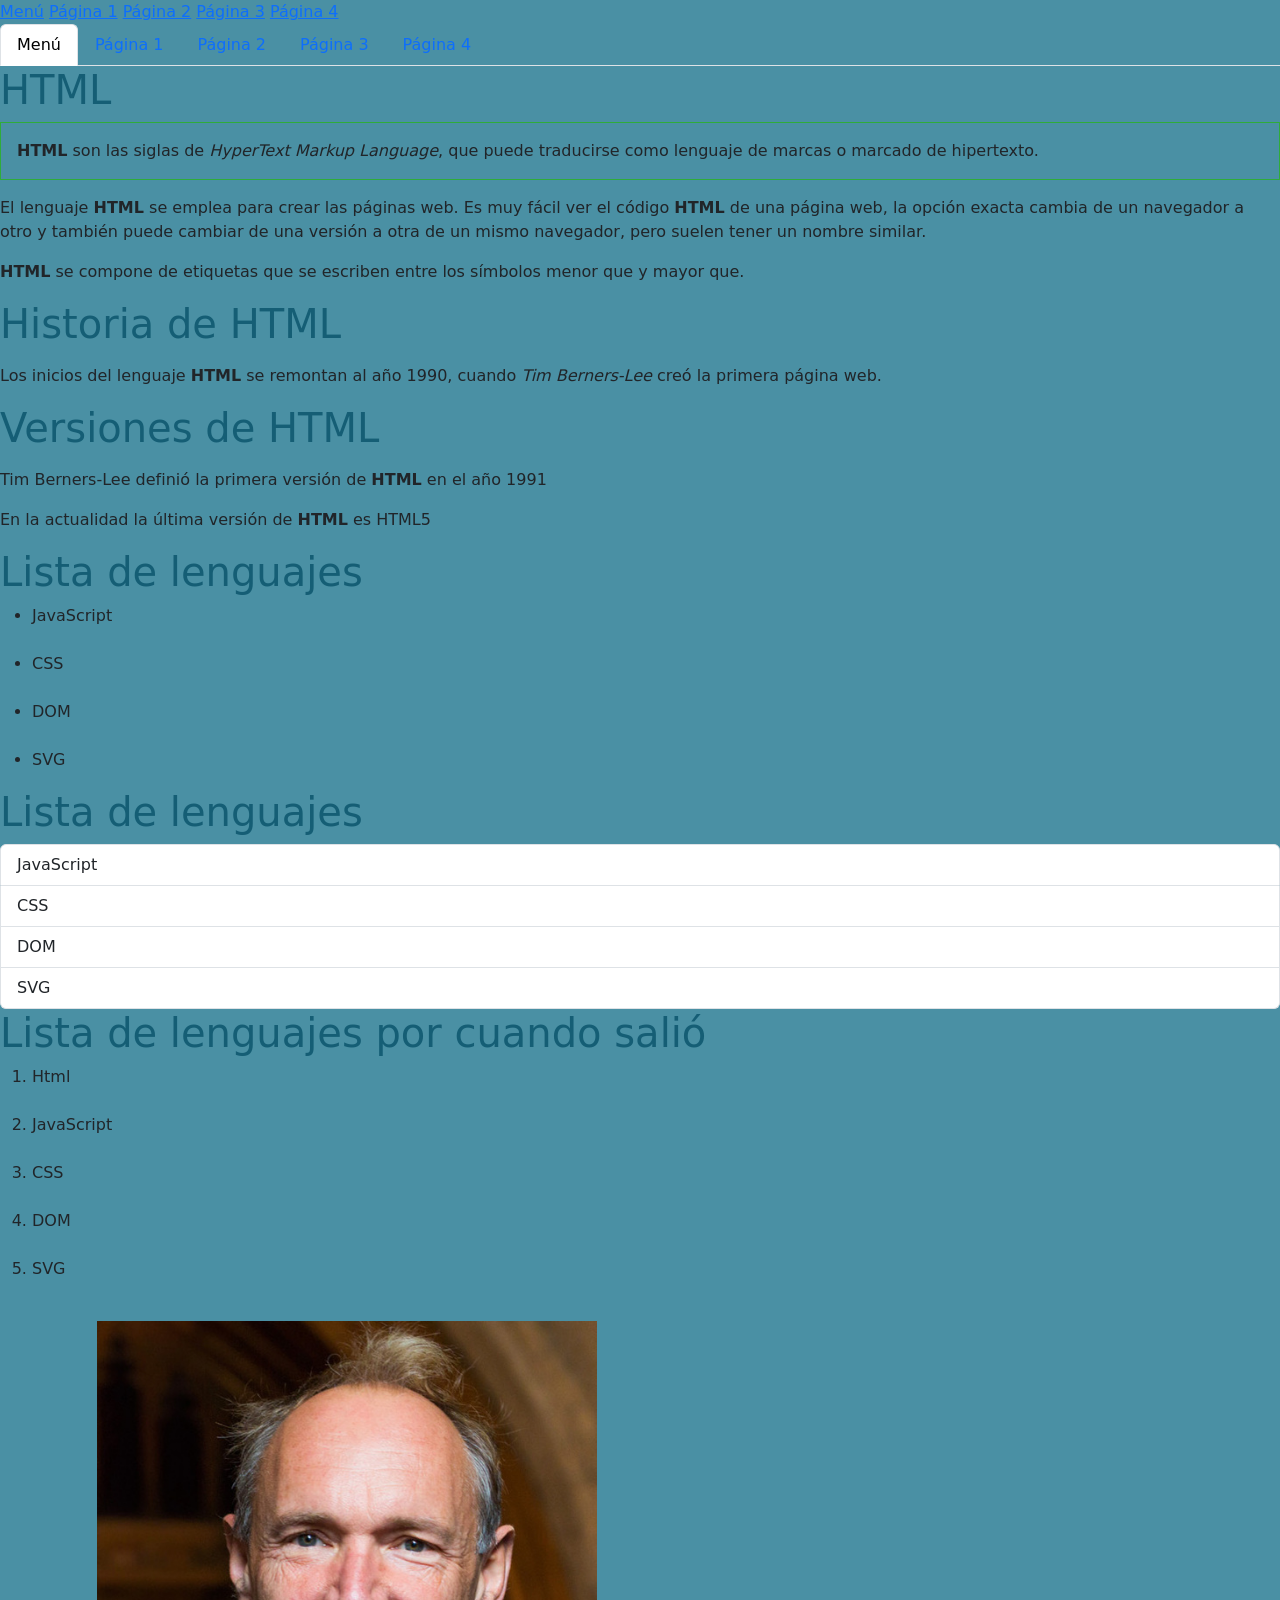
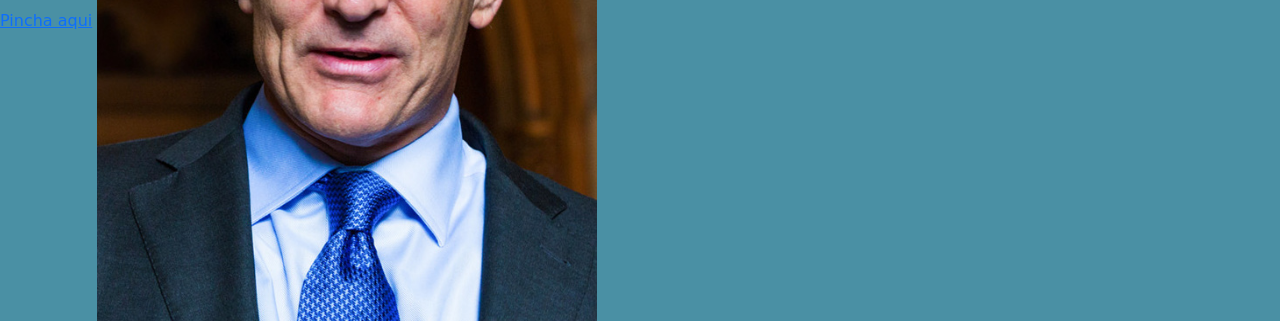
<file: index.html>
<!doctype html>
<html lang="es">
    <head>

        <meta charset="utf-8">
        <meta name="viewport" content="width=device-width, initial-scale=1">
        <title>Menú</title>

        <link rel="stylesheet" href="./CSS/estilos.css">
        
        <link href="https://cdn.jsdelivr.net/npm/bootstrap@5.3.8/dist/css/bootstrap.min.css" rel="stylesheet" integrity="sha384-sRIl4kxILFvY47J16cr9ZwB07vP4J8+LH7qKQnuqkuIAvNWLzeN8tE5YBujZqJLB" crossorigin="anonymous">


    </head>
    <body>

        <a href="./index.html">Menú</a>
        <a href="./Pag1.html">Página 1</a>
        <a href="./Pag2.html">Página 2</a>
        <a href="./Pag3.html">Página 3</a>
        <a href="./Pag4.html">Página 4</a>

        <ul class="nav nav-tabs">
            <li class="nav-item">
                <a class="nav-link active" aria-current="page" href="./index.html">Menú</a>
            </li>
            <li class="nav-item">
                <a class="nav-link" href="./Pag1.html">Página 1</a>
            </li>
            <li class="nav-item">
                <a class="nav-link" href="./Pag2.html">Página 2</a>
            </li>
            <li class="nav-item">
                <a class="nav-link" href="./Pag3.html">Página 3</a>
            </li>
            <li class="nav-item">
                <a class="nav-link" href="./Pag4.html">Página 4</a>
            </li>
        </ul>

        <h1>
            HTML
        </h1>
        <div class="tarjeta">
              <strong>HTML</strong> son las siglas de <em>HyperText Markup Language</em>, que puede traducirse como lenguaje de marcas o marcado de hipertexto.
        </div>
        
              <p></p>
            El lenguaje <strong>HTML</strong> se emplea para crear las páginas web. Es muy fácil ver el código <strong>HTML</strong> de una página web, la opción exacta cambia de un navegador a otro y también puede cambiar de una versión a otra de un mismo navegador, pero suelen tener un nombre similar.
            <p></p>
            <strong>HTML</strong> se compone de etiquetas que se escriben entre los símbolos menor que y mayor que.
            <p></p>
            <h1>
           Historia de HTML
            </h1>
            <p></p>
            Los inicios del lenguaje <strong>HTML</strong> se remontan al año 1990, cuando <em>Tim Berners-Lee</em> creó la primera página web.    
            <p>
            <h1>
            Versiones de HTML
            </h1>
            </p>
            <p>
            Tim Berners-Lee definió la primera versión de <strong>HTML</strong> en el año 1991
            </p>
            <p>
            En la actualidad la última versión de <strong>HTML</strong> es HTML5
            </p>
            <h1>
                Lista de lenguajes
            </h1>
            <ul>
                <li>JavaScript</li>
                <br>
                <li>CSS</li>
                <br>
                <li>DOM</li>
                <br>
                <li>SVG</ili>
                <br>
            </ul>


            <h1>
                Lista de lenguajes
            </h1>
            
            <ul class="list-group">
                <li class="list-group-item">JavaScript</li>
                <li class="list-group-item">CSS</li>
                <li class="list-group-item">DOM</li>
                <li class="list-group-item">SVG</li>
            </ul>            

            
            <h1>
                Lista de lenguajes por cuando salió
            </h1>
            <ol>
                <li>Html</li>
                <br>
                <li>JavaScript</li>
                <br>
                <li>CSS</li>
                <br>
                <li>DOM</li>
                <br>
                <li>SVG</li>
                <br>
            </ol>
        </p>

        <a href="https://es.wikipedia.org/wiki/Tim_Berners-Lee">Pincha aqui</a>

        <img src="./img/Sir_Tim_Berners-Lee_(cropped).jpg" alt="Tim Berners-Lee" width="500" height="600">

        <script src="https://cdn.jsdelivr.net/npm/bootstrap@5.3.8/dist/js/bootstrap.bundle.min.js" integrity="sha384-FKyoEForCGlyvwx9Hj09JcYn3nv7wiPVlz7YYwJrWVcXK/BmnVDxM+D2scQbITxI" crossorigin="anonymous"></script>
        
    </body>
</html>
</file>
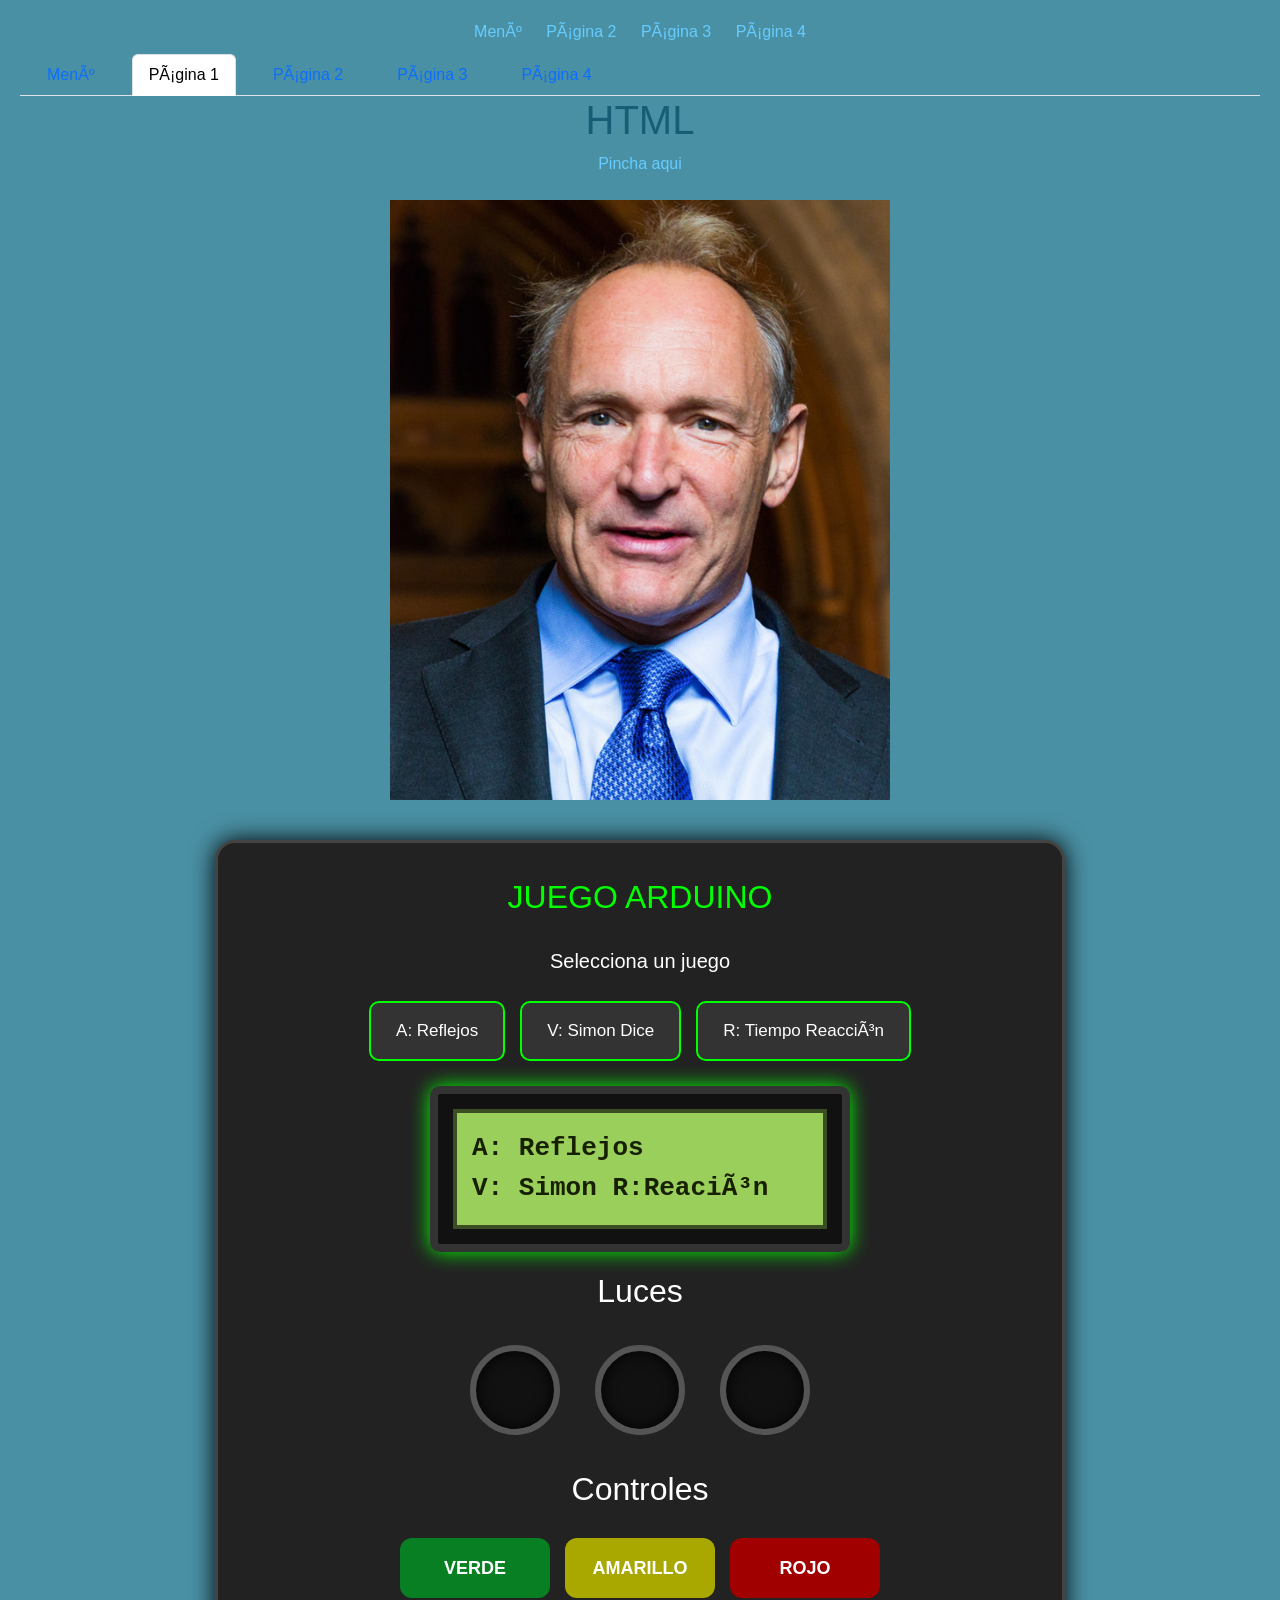
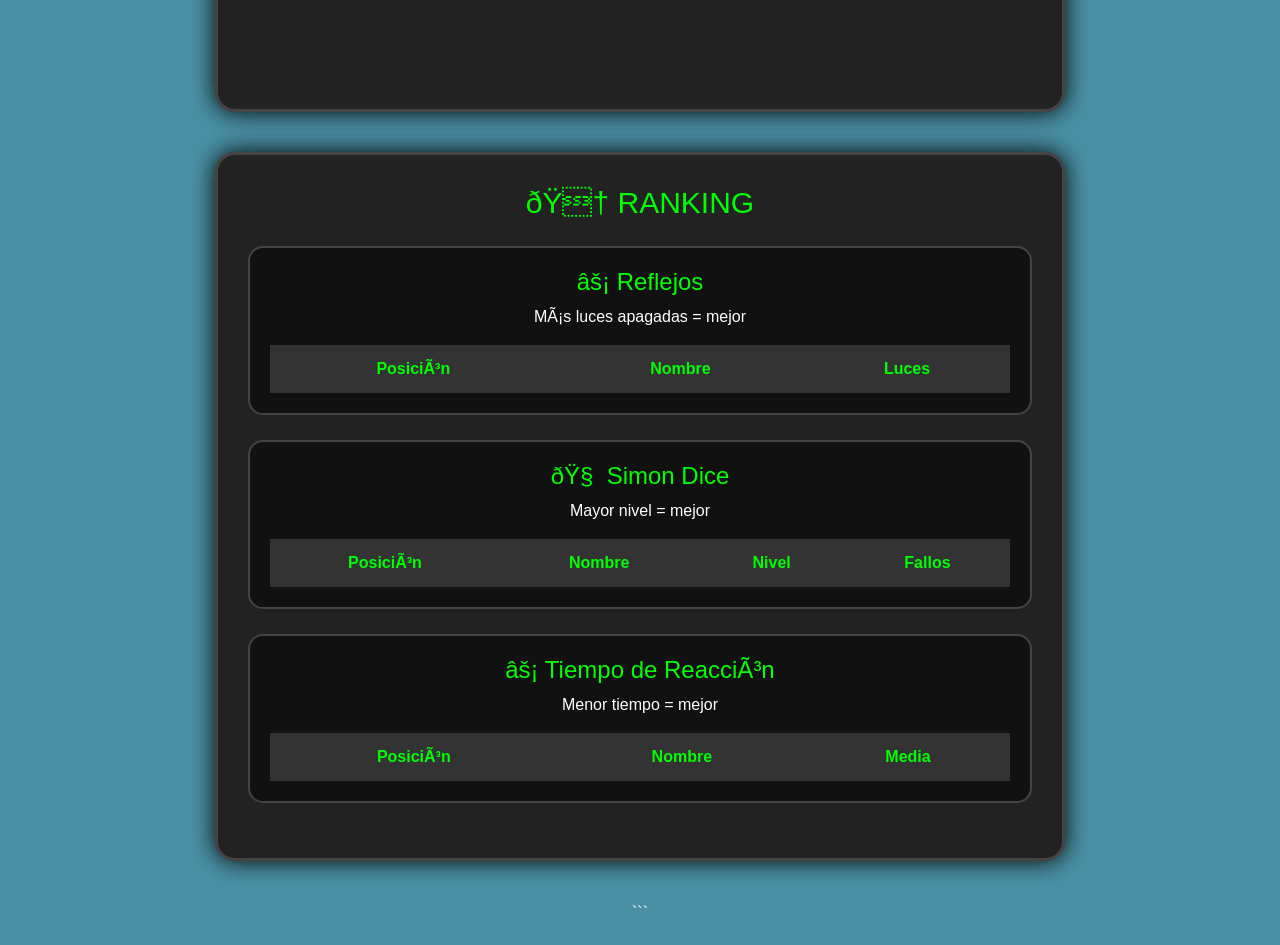
<file: Pag1.html>
<!doctype html>
<html lang="es">
    <head>
        
        <title>Juego Arduino</title>
        <link rel="stylesheet" href="./CSS/estilos.css">
        <link href="https://cdn.jsdelivr.net/npm/bootstrap@5.3.8/dist/css/bootstrap.min.css" rel="stylesheet" integrity="sha384-sRIl4kxILFvY47J16cr9ZwB07vP4J8+LH7qKQnuqkuIAvNWLzeN8tE5YBujZqJLB" crossorigin="anonymous">

        <style>

            body {
                background-color: #1a1a1a;
                color: white;
                font-family: Arial, sans-serif;
                text-align: center;
                margin: 0;
                padding: 20px;
            }

            a {
                color: #66ccff;
                margin: 10px;
                text-decoration: none;
            }

            a:hover {
                text-decoration: underline;
            }

            h1 {
                color: #0f0;
            }


            /* =========================
               ZONA DEL JUEGO
            ========================= */

            #juego {
                width: 90%;
                max-width: 850px;
                margin: 40px auto;
                padding: 30px;
                background-color: #222;
                border: 3px solid #444;
                border-radius: 20px;
                box-shadow: 0 0 25px #000;
            }

            #tituloJuego {
                color: #0f0;
                font-size: 32px;
                margin-bottom: 25px;
            }

            #juegoActual {
                color: white;
                font-size: 20px;
                margin-bottom: 20px;
            }


            /* =========================
               LCD
            ========================= */

            #lcd-frame {
                width: 420px;
                max-width: 90%;
                margin: 20px auto;
                padding: 15px;
                background-color: #111;
                border: 8px solid #333;
                border-radius: 10px;
                box-shadow: 0 0 20px #0f0;
            }

            #lcd {
                width: 100%;
                height: 120px;
                box-sizing: border-box;
                background-color: #9bcf5b;
                color: #172000;
                border: 4px solid #3a4d23;
                font-family: monospace;
                font-size: 26px;
                font-weight: bold;
                display: flex;
                flex-direction: column;
                justify-content: center;
                text-align: left;
                padding-left: 15px;
                overflow: hidden;
            }

            #linea1,
            #linea2 {
                height: 40px;
                white-space: nowrap;
            }


            /* =========================
               LUCES
            ========================= */

            #luces {
                display: flex;
                justify-content: center;
                gap: 35px;
                margin: 35px auto;
            }

            .luz {
                width: 90px;
                height: 90px;
                border-radius: 50%;
                background-color: #111;
                border: 6px solid #555;
                box-shadow: inset 0 0 15px #000;
                transition: 0.15s;
            }

            #verde.encendida {
                background-color: #00ff00;
                box-shadow: 0 0 35px #00ff00;
            }

            #amarillo.encendida {
                background-color: #ffff00;
                box-shadow: 0 0 35px #ffff00;
            }

            #rojo.encendida {
                background-color: #ff0000;
                box-shadow: 0 0 35px #ff0000;
            }


            /* =========================
               BOTONES
            ========================= */

            #botones {
                display: flex;
                justify-content: center;
                flex-wrap: wrap;
                gap: 15px;
                margin-top: 30px;
            }

            .boton {
                width: 150px;
                height: 60px;
                border: none;
                border-radius: 12px;
                color: white;
                font-size: 18px;
                font-weight: bold;
                cursor: pointer;
                transition: 0.15s;
            }

            .boton:hover {
                transform: scale(1.05);
            }

            .boton:active {
                transform: scale(0.95);
            }

            #botonVerde {
                background-color: #087f23;
            }

            #botonAmarillo {
                background-color: #a8a800;
            }

            #botonRojo {
                background-color: #a00000;
            }


            /* =========================
               MENU
            ========================= */

            #menuJuegos {
                margin: 25px auto;
                display: flex;
                justify-content: center;
                flex-wrap: wrap;
                gap: 15px;
            }

            .menuBoton {
                background-color: #333;
                color: white;
                border: 2px solid #0f0;
                padding: 15px 25px;
                border-radius: 10px;
                font-size: 17px;
                cursor: pointer;
            }

            .menuBoton:hover {
                background-color: #0f0;
                color: #111;
            }


            /* =========================
               RESULTADO
            ========================= */

            #informacion {
                margin-top: 30px;
                color: #aaa;
                font-size: 18px;
            }

            #resultado {
                color: #0f0;
                font-size: 24px;
                font-weight: bold;
                min-height: 35px;
            }


            /* =========================
               RANKING
            ========================= */

            #rankings {
                width: 90%;
                max-width: 850px;
                margin: 40px auto;
                padding: 30px;
                background-color: #222;
                border: 3px solid #444;
                border-radius: 20px;
                box-shadow: 0 0 25px #000;
            }

            #rankings h2 {
                color: #0f0;
                font-size: 30px;
            }

            .rankingJuego {
                background-color: #111;
                border: 2px solid #444;
                border-radius: 15px;
                margin: 25px 0;
                padding: 20px;
            }

            .rankingJuego h3 {
                color: #0f0;
                font-size: 24px;
            }

            table {
                width: 100%;
                border-collapse: collapse;
                margin-top: 15px;
            }

            th {
                background-color: #333;
                color: #0f0;
                padding: 12px;
            }

            td {
                padding: 12px;
                border-bottom: 1px solid #444;
            }

            tr:nth-child(1) td {
                color: gold;
                font-weight: bold;
            }

            tr:nth-child(2) td {
                color: silver;
            }

            tr:nth-child(3) td {
                color: #cd7f32;
            }


            /* =========================
               RESPONSIVE
            ========================= */

            @media (max-width: 600px) {

                #luces {
                    gap: 10px;
                }

                .luz {
                    width: 65px;
                    height: 65px;
                }

                #lcd {
                    font-size: 20px;
                }

                table {
                    font-size: 14px;
                }

            }

        </style>

    </head>


    <body>

        <a href="./index.html">Menú</a>
        <a href="./Pag2.html">Página 2</a>
        <a href="./Pag3.html">Página 3</a>
        <a href="./Pag4.html">Página 4</a>

        <script src="https://cdn.jsdelivr.net/npm/bootstrap@5.3.8/dist/js/bootstrap.bundle.min.js" integrity="sha384-FKyoEForCGlyvwx9Hj09JcYn3nv7wiPVlz7YYwJrWVcXK/BmnVDxM+D2scQbITxI" crossorigin="anonymous"></script>

        <ul class="nav nav-tabs">
            <li class="nav-item">
                <a class="nav-link" href="./index.html">Menú</a>
            </li>
            <li class="nav-item">
                <a class="nav-link active" aria-current="page" href="./Pag1.html">Página 1</a>
            </li>
            <li class="nav-item">
                <a class="nav-link" href="./Pag2.html">Página 2</a>
            </li>
            <li class="nav-item">
                <a class="nav-link" href="./Pag3.html">Página 3</a>
            </li>
            <li class="nav-item">
                <a class="nav-link" href="./Pag4.html">Página 4</a>
            </li>
        </ul>
        
        <h1>
            HTML
        </h1>

        <a href="https://es.wikipedia.org/wiki/Tim_Berners-Lee">
            Pincha aqui
        </a>

        <br><br>

        <img src="./img/Sir_Tim_Berners-Lee_(cropped).jpg"
             alt="Tim Berners-Lee"
             width="500"
             height="600">


        <!-- =====================================
             JUEGO
        ====================================== -->

        <div id="juego">

            <div id="tituloJuego">
                JUEGO ARDUINO
            </div>


            <div id="juegoActual">
                Selecciona un juego
            </div>


            <!-- MENU -->

            <div id="menuJuegos">

                <button class="menuBoton"
                        onclick="iniciarReflejos()">
                    A: Reflejos
                </button>

                <button class="menuBoton"
                        onclick="iniciarSimon()">
                    V: Simon Dice
                </button>

                <button class="menuBoton"
                        onclick="iniciarReaccion()">
                    R: Tiempo Reacción
                </button>

            </div>


            <!-- LCD -->

            <div id="lcd-frame">

                <div id="lcd">

                    <div id="linea1">
                        A: Reflejos
                    </div>

                    <div id="linea2">
                        V: Simon R:Reación
                    </div>

                </div>

            </div>


            <!-- LUCES -->

            <h2>Luces</h2>

            <div id="luces">

                <div id="verde" class="luz"></div>

                <div id="amarillo" class="luz"></div>

                <div id="rojo" class="luz"></div>

            </div>


            <!-- BOTONES -->

            <h2>Controles</h2>

            <div id="botones">

                <button id="botonVerde"
                        class="boton"
                        onclick="pulsar(1)">
                    VERDE
                </button>

                <button id="botonAmarillo"
                        class="boton"
                        onclick="pulsar(2)">
                    AMARILLO
                </button>

                <button id="botonRojo"
                        class="boton"
                        onclick="pulsar(3)">
                    ROJO
                </button>

            </div>


            <!-- RESULTADO -->

            <div id="informacion">

                <p id="resultado"></p>

            </div>

        </div>


        <!-- =====================================
             RANKING
        ====================================== -->

        <div id="rankings">

            <h2>🏆 RANKING</h2>


            <!-- REFLEJOS -->

            <div class="rankingJuego">

                <h3>⚡ Reflejos</h3>

                <p>
                    Más luces apagadas = mejor
                </p>

                <table>

                    <thead>

                        <tr>
                            <th>Posición</th>
                            <th>Nombre</th>
                            <th>Luces</th>
                        </tr>

                    </thead>

                    <tbody id="rankingReflejos">

                    </tbody>

                </table>

            </div>


            <!-- SIMON -->

            <div class="rankingJuego">

                <h3>🧠 Simon Dice</h3>

                <p>
                    Mayor nivel = mejor
                </p>

                <table>

                    <thead>

                        <tr>
                            <th>Posición</th>
                            <th>Nombre</th>
                            <th>Nivel</th>
                            <th>Fallos</th>
                        </tr>

                    </thead>

                    <tbody id="rankingSimon">

                    </tbody>

                </table>

            </div>


            <!-- REACCION -->

            <div class="rankingJuego">

                <h3>⚡ Tiempo de Reacción</h3>

                <p>
                    Menor tiempo = mejor
                </p>

                <table>

                    <thead>

                        <tr>
                            <th>Posición</th>
                            <th>Nombre</th>
                            <th>Media</th>
                        </tr>

                    </thead>

                    <tbody id="rankingReaccion">

                    </tbody>

                </table>

            </div>

        </div>



        <!-- =====================================
             JAVASCRIPT
        ====================================== -->

        <script>


            /* =========================
               VARIABLES GENERALES
            ========================= */

            let juego = "";

            let contadorApagadas = 0;

            let luzActual = 0;


            /* =========================
               VARIABLES REFLEJOS
            ========================= */

            let tiempoReflejos = 60;

            let intervaloReflejos = null;

            let inicioReflejos = null;


            /* =========================
               VARIABLES SIMON
            ========================= */

            let secuencia = [];

            let nivelSimon = 1;

            let posicionSimon = 0;

            let fallosSimon = 0;

            let mostrandoSecuencia = false;


            /* =========================
               VARIABLES REACCION
            ========================= */

            let inicioReaccion = 0;

            let intentosReaccion = 0;

            let sumaReaccion = 0;

            let temporizadorReaccion = null;


            /* =========================
               RANKINGS
            ========================= */

            let rankingReflejos = [];

            let rankingSimon = [];

            let rankingReaccion = [];


            /* ==================================================
               LCD
            ================================================== */

            function lcd(linea1, linea2) {

                document.getElementById("linea1").innerText =
                    linea1;

                document.getElementById("linea2").innerText =
                    linea2;

            }


            /* ==================================================
               CAMBIAR JUEGO
            ================================================== */

            function cambiarJuego(nombre) {

                document.getElementById("juegoActual").innerText =
                    "Juego actual: " + nombre;

                document.getElementById("resultado").innerText = "";

            }


            /* ==================================================
               APAGAR LUCES
            ================================================== */

            function apagarLuces() {

                document.getElementById("verde")
                    .classList.remove("encendida");

                document.getElementById("amarillo")
                    .classList.remove("encendida");

                document.getElementById("rojo")
                    .classList.remove("encendida");

                luzActual = 0;

            }


            /* ==================================================
               ENCENDER LUZ
            ================================================== */

            function prenderLuz(n) {

                apagarLuces();


                if (n == 1) {

                    document.getElementById("verde")
                        .classList.add("encendida");

                }


                if (n == 2) {

                    document.getElementById("amarillo")
                        .classList.add("encendida");

                }


                if (n == 3) {

                    document.getElementById("rojo")
                        .classList.add("encendida");

                }


                luzActual = n;

            }


            /* ==================================================
               PULSAR
            ================================================== */

            function pulsar(n) {

                if (juego == "reflejos") {

                    jugarReflejos(n);

                }


                if (juego == "simon") {

                    jugarSimon(n);

                }


                if (juego == "reaccion") {

                    jugarReaccion(n);

                }

            }


            /* ==================================================
               PARAR JUEGO ANTERIOR
            ================================================== */

            function pararJuegoAnterior() {

                if (intervaloReflejos !== null) {

                    clearInterval(intervaloReflejos);

                    intervaloReflejos = null;

                }


                if (temporizadorReaccion !== null) {

                    clearTimeout(temporizadorReaccion);

                    temporizadorReaccion = null;

                }


                juego = "";

                mostrandoSecuencia = false;

                apagarLuces();

            }


            /* ==================================================
               JUEGO 1
               REFLEJOS
            ================================================== */

            function iniciarReflejos() {

                pararJuegoAnterior();


                juego = "reflejos";

                contadorApagadas = 0;

                tiempoReflejos = 60;

                cambiarJuego("REFLEJOS");


                lcd(
                    "Reflejos!",
                    "Preparado..."
                );


                setTimeout(function() {

                    if (juego != "reflejos") {
                        return;
                    }


                    lcd(
                        "Tiempo: 60s",
                        "Apagadas: 0"
                    );


                    nuevoReflejo();


                    /* IMPORTANTE:
                       El temporizador se crea UNA SOLA VEZ */

                    inicioReflejos = Date.now();


                    intervaloReflejos =
                        setInterval(function() {

                            if (juego != "reflejos") {

                                clearInterval(
                                    intervaloReflejos
                                );

                                intervaloReflejos = null;

                                return;

                            }


                            let transcurrido =
                                Math.floor(
                                    (Date.now() -
                                    inicioReflejos) /
                                    1000
                                );


                            tiempoReflejos =
                                60 - transcurrido;


                            if (tiempoReflejos < 0) {

                                tiempoReflejos = 0;

                            }


                            lcd(
                                "Tiempo: " +
                                tiempoReflejos +
                                "s",
                                "Apagadas: " +
                                contadorApagadas
                            );


                            if (tiempoReflejos <= 0) {

                                clearInterval(
                                    intervaloReflejos
                                );

                                intervaloReflejos = null;


                                apagarLuces();


                                lcd(
                                    "Tiempo agotado!",
                                    "Apagadas:" +
                                    contadorApagadas
                                );


                                juego = "";


                                terminarReflejos();

                            }

                        }, 100);

                }, 800);

            }


            function nuevoReflejo() {

                if (juego != "reflejos") {
                    return;
                }


                let nuevaLuz =
                    Math.floor(
                        Math.random() * 3
                    ) + 1;


                prenderLuz(nuevaLuz);

            }


            function jugarReflejos(boton) {

                if (juego != "reflejos") {
                    return;
                }


                if (boton == luzActual) {

                    contadorApagadas++;


                    apagarLuces();


                    lcd(
                        "Tiempo: " +
                        tiempoReflejos +
                        "s",
                        "Apagadas: " +
                        contadorApagadas
                    );


                    /* Solo cambiamos de luz.
                       NO reiniciamos el temporizador. */

                    setTimeout(function() {

                        if (juego == "reflejos") {

                            nuevoReflejo();

                        }

                    }, 200);

                }

            }


            function terminarReflejos() {

                document.getElementById(
                    "resultado"
                ).innerText =
                    "Has conseguido " +
                    contadorApagadas +
                    " luces apagadas.";


                guardarReflejos(
                    contadorApagadas
                );

            }


            /* ==================================================
               JUEGO 2
               SIMON DICE
            ================================================== */

            function iniciarSimon() {

                pararJuegoAnterior();


                juego = "simon";

                cambiarJuego("SIMON DICE");


                secuencia = [];

                nivelSimon = 1;

                posicionSimon = 0;

                fallosSimon = 0;

                mostrandoSecuencia = false;


                /* Creamos TODA la secuencia al principio */

                for (let i = 0; i < 10; i++) {

                    secuencia.push(
                        Math.floor(
                            Math.random() * 3
                        ) + 1
                    );

                }


                mostrarNivelSimon();

            }


            function mostrarNivelSimon() {

                if (juego != "simon") {
                    return;
                }


                posicionSimon = 0;

                mostrandoSecuencia = true;

                apagarLuces();


                lcd(
                    "Nivel " +
                    nivelSimon,
                    "Memoriza..."
                );


                setTimeout(function() {

                    mostrarSecuenciaCompleta();

                }, 1000);

            }


            /* ==============================================
               ESTA ES LA PARTE IMPORTANTE DE SIMON
               
               Se muestra:
               luz 1
               luz 2
               luz 3
               ...
               
               Después se da el turno al jugador.
            ============================================== */

            function mostrarSecuenciaCompleta() {

                if (juego != "simon") {
                    return;
                }


                let posicion = 0;


                function siguienteLuzSimon() {

                    if (juego != "simon") {
                        return;
                    }


                    if (posicion >= nivelSimon) {

                        apagarLuces();

                        mostrandoSecuencia = false;

                        posicionSimon = 0;


                        lcd(
                            "Tu turno",
                            "Repite " +
                            nivelSimon
                        );


                        return;

                    }


                    let luz =
                        secuencia[posicion];


                    prenderLuz(luz);


                    setTimeout(function() {

                        apagarLuces();


                        setTimeout(function() {

                            posicion++;

                            siguienteLuzSimon();

                        }, 250);

                    }, 500);

                }


                siguienteLuzSimon();

            }


            function jugarSimon(boton) {

                if (juego != "simon") {
                    return;
                }


                /* No se puede pulsar mientras
                   se está mostrando la secuencia */

                if (mostrandoSecuencia) {
                    return;
                }


                prenderLuz(boton);


                setTimeout(function() {

                    apagarLuces();

                }, 200);


                /* Comprobamos la posición actual */

                if (
                    boton !=
                    secuencia[posicionSimon]
                ) {

                    fallosSimon++;


                    lcd(
                        "Perdiste!",
                        "Nivel " +
                        nivelSimon
                    );


                    document.getElementById(
                        "resultado"
                    ).innerText =
                        "Has perdido en el nivel " +
                        nivelSimon +
                        " con " +
                        fallosSimon +
                        " fallo.";


                    juego = "";


                    guardarSimon(
                        nivelSimon,
                        fallosSimon
                    );


                    return;

                }


                /* La pulsación es correcta */

                posicionSimon++;


                lcd(
                    "Correcto",
                    posicionSimon +
                    "/" +
                    nivelSimon
                );


                /* Ha terminado el nivel */

                if (
                    posicionSimon ==
                    nivelSimon
                ) {


                    /* Ha conseguido el nivel 10 */

                    if (nivelSimon == 10) {

                        lcd(
                            "Ganaste!",
                            "Nivel:10"
                        );


                        document.getElementById(
                            "resultado"
                        ).innerText =
                            "¡Has completado los 10 niveles!";


                        juego = "";


                        guardarSimon(
                            10,
                            fallosSimon
                        );


                        return;

                    }


                    /* Siguiente nivel */

                    nivelSimon++;


                    setTimeout(function() {

                        if (juego == "simon") {

                            mostrarNivelSimon();

                        }

                    }, 1000);

                }

            }


            /* ==================================================
               JUEGO 3
               TIEMPO DE REACCION
            ================================================== */

            function iniciarReaccion() {

                pararJuegoAnterior();


                juego = "reaccion";

                cambiarJuego(
                    "TIEMPO DE REACCION"
                );


                intentosReaccion = 0;

                sumaReaccion = 0;


                siguienteReaccion();

            }


            function siguienteReaccion() {

                if (juego != "reaccion") {
                    return;
                }


                if (
                    intentosReaccion >= 4
                ) {

                    let media =
                        Math.floor(
                            sumaReaccion / 4
                        );


                    apagarLuces();


                    lcd(
                        "Media:" +
                        media +
                        " ms",
                        "Fin partida"
                    );


                    document.getElementById(
                        "resultado"
                    ).innerText =
                        "Tiempo medio: " +
                        media +
                        " ms";


                    juego = "";


                    guardarReaccion(media);


                    return;

                }


                lcd(
                    "Intento " +
                    (intentosReaccion + 1),
                    "Espera..."
                );


                apagarLuces();


                let espera =
                    Math.floor(
                        Math.random() * 3500
                    ) + 1500;


                temporizadorReaccion =
                    setTimeout(function() {

                        if (juego != "reaccion") {
                            return;
                        }


                        let luz =
                            Math.floor(
                                Math.random() * 3
                            ) + 1;


                        prenderLuz(luz);


                        inicioReaccion =
                            Date.now();


                    }, espera);

            }


            function jugarReaccion(boton) {

                if (juego != "reaccion") {
                    return;
                }


                if (luzActual == 0) {
                    return;
                }


                if (boton == luzActual) {

                    let tiempo =
                        Date.now() -
                        inicioReaccion;


                    sumaReaccion += tiempo;

                    intentosReaccion++;


                    apagarLuces();


                    lcd(
                        "Tiempo:",
                        tiempo + " ms"
                    );


                    setTimeout(function() {

                        siguienteReaccion();

                    }, 1200);

                }

            }


            /* ==================================================
               RANKING - REFLEJOS
            ================================================== */

            function guardarReflejos(puntos) {

                let nombre =
                    prompt(
                        "¡Partida terminada!\n\n" +
                        "Has apagado " +
                        puntos +
                        " luces.\n\n" +
                        "Escribe tu nombre:"
                    );


                if (
                    nombre === null ||
                    nombre.trim() == ""
                ) {

                    return;

                }


                nombre = nombre.trim();


                rankingReflejos.push({

                    nombre: nombre,

                    puntos: puntos

                });


                rankingReflejos.sort(
                    function(a, b) {

                        return b.puntos -
                               a.puntos;

                    }
                );


                rankingReflejos =
                    rankingReflejos.slice(
                        0,
                        5
                    );


                mostrarRankingReflejos();

            }


            function mostrarRankingReflejos() {

                let tabla =
                    document.getElementById(
                        "rankingReflejos"
                    );


                tabla.innerHTML = "";


                for (
                    let i = 0;
                    i < rankingReflejos.length;
                    i++
                ) {

                    let fila =
                        document.createElement(
                            "tr"
                        );


                    fila.innerHTML =
                        "<td>" +
                        (i + 1) +
                        "</td>" +

                        "<td>" +
                        rankingReflejos[i].nombre +
                        "</td>" +

                        "<td>" +
                        rankingReflejos[i].puntos +
                        "</td>";


                    tabla.appendChild(fila);

                }

            }


            /* ==================================================
               RANKING - SIMON
            ================================================== */

            function guardarSimon(
                nivel,
                fallos
            ) {

                let nombre =
                    prompt(
                        "¡Partida terminada!\n\n" +
                        "Nivel alcanzado: " +
                        nivel +
                        "\n" +
                        "Fallos: " +
                        fallos +
                        "\n\n" +
                        "Escribe tu nombre:"
                    );


                if (
                    nombre === null ||
                    nombre.trim() == ""
                ) {

                    return;

                }


                nombre = nombre.trim();


                rankingSimon.push({

                    nombre: nombre,

                    nivel: nivel,

                    fallos: fallos

                });


                rankingSimon.sort(
                    function(a, b) {

                        if (
                            b.nivel !=
                            a.nivel
                        ) {

                            return b.nivel -
                                   a.nivel;

                        }


                        return a.fallos -
                               b.fallos;

                    }
                );


                rankingSimon =
                    rankingSimon.slice(
                        0,
                        5
                    );


                mostrarRankingSimon();

            }


            function mostrarRankingSimon() {

                let tabla =
                    document.getElementById(
                        "rankingSimon"
                    );


                tabla.innerHTML = "";


                for (
                    let i = 0;
                    i < rankingSimon.length;
                    i++
                ) {

                    let fila =
                        document.createElement(
                            "tr"
                        );


                    fila.innerHTML =
                        "<td>" +
                        (i + 1) +
                        "</td>" +

                        "<td>" +
                        rankingSimon[i].nombre +
                        "</td>" +

                        "<td>" +
                        rankingSimon[i].nivel +
                        "</td>" +

                        "<td>" +
                        rankingSimon[i].fallos +
                        "</td>";


                    tabla.appendChild(fila);

                }

            }


            /* ==================================================
               RANKING - REACCION
            ================================================== */

            function guardarReaccion(media) {

                let nombre =
                    prompt(
                        "¡Partida terminada!\n\n" +
                        "Tiempo medio: " +
                        media +
                        " ms\n\n" +
                        "Escribe tu nombre:"
                    );


                if (
                    nombre === null ||
                    nombre.trim() == ""
                ) {

                    return;

                }


                nombre = nombre.trim();


                rankingReaccion.push({

                    nombre: nombre,

                    media: media

                });


                rankingReaccion.sort(
                    function(a, b) {

                        return a.media -
                               b.media;

                    }
                );


                rankingReaccion =
                    rankingReaccion.slice(
                        0,
                        5
                    );


                mostrarRankingReaccion();

            }


            function mostrarRankingReaccion() {

                let tabla =
                    document.getElementById(
                        "rankingReaccion"
                    );


                tabla.innerHTML = "";


                for (
                    let i = 0;
                    i < rankingReaccion.length;
                    i++
                ) {

                    let fila =
                        document.createElement(
                            "tr"
                        );


                    fila.innerHTML =
                        "<td>" +
                        (i + 1) +
                        "</td>" +

                        "<td>" +
                        rankingReaccion[i].nombre +
                        "</td>" +

                        "<td>" +
                        rankingReaccion[i].media +
                        " ms</td>";


                    tabla.appendChild(fila);

                }

            }


            /* ==================================================
               INICIAR RANKINGS VACÍOS
            ================================================== */

            mostrarRankingReflejos();

            mostrarRankingSimon();

            mostrarRankingReaccion();

        </script>

    </body>
</html>
```
</file>
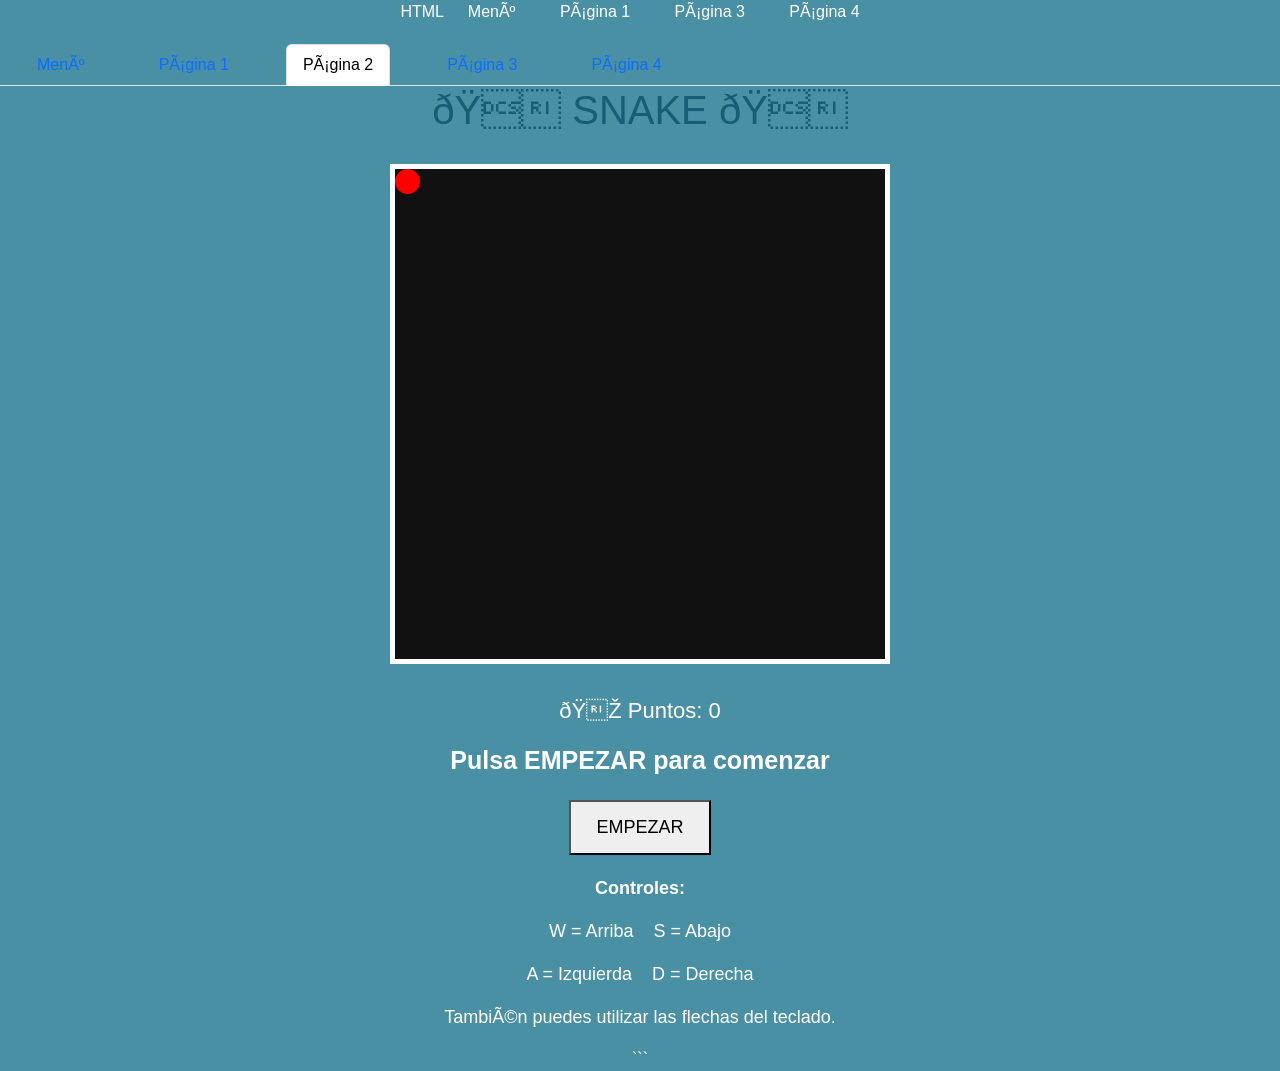
<file: Pag2.html>
HTML
<!doctype html>
<html lang="es">
    <head>
        <title>Juego Snake</title>
        <link rel="stylesheet" href="./CSS/estilos.css">
        <link href="https://cdn.jsdelivr.net/npm/bootstrap@5.3.8/dist/css/bootstrap.min.css" rel="stylesheet" integrity="sha384-sRIl4kxILFvY47J16cr9ZwB07vP4J8+LH7qKQnuqkuIAvNWLzeN8tE5YBujZqJLB" crossorigin="anonymous">

        <style>

            body {
                background-color: #1a1a1a;
                color: white;
                font-family: Arial;
                text-align: center;
            }

            a {
                color: white;
                text-decoration: none;
                margin: 20px;
            }

            #juego {
                width: 500px;
                height: 500px;
                margin: 30px auto;
                background-color: #111;
                border: 5px solid white;
                position: relative;
            }

            .parteSerpiente {
                width: 25px;
                height: 25px;
                background-color: #00ff00;
                position: absolute;
            }

            #comida {
                width: 25px;
                height: 25px;
                background-color: red;
                position: absolute;
                border-radius: 50%;
            }

            #informacion {
                font-size: 22px;
                margin: 15px;
            }

            button {
                padding: 12px 25px;
                font-size: 18px;
                margin: 5px;
                cursor: pointer;
            }

            #mensaje {
                font-size: 25px;
                font-weight: bold;
                margin: 15px;
            }

            #controles {
                font-size: 18px;
                margin-top: 15px;
            }

        </style>
    </head>


    <body>

        <a href="./index.html">Menú</a>
        <a href="./Pag1.html">Página 1</a>
        <a href="./Pag3.html">Página 3</a>
        <a href="./Pag4.html">Página 4</a>

        <ul class="nav nav-tabs">
            <li class="nav-item">
                <a class="nav-link" href="./index.html">Menú</a>
            </li>
            <li class="nav-item">
                <a class="nav-link" href="./Pag1.html">Página 1</a>
            </li>
            <li class="nav-item">
                <a class="nav-link active" aria-current="page" href="./Pag2.html">Página 2</a>
            </li>
            <li class="nav-item">
                <a class="nav-link" href="./Pag3.html">Página 3</a>
            </li>
            <li class="nav-item">
                <a class="nav-link" href="./Pag4.html">Página 4</a>
            </li>
        </ul>

        <h1>🐍 SNAKE 🐍</h1>


        <div id="juego">

            <div id="comida"></div>

        </div>


        <div id="informacion">

            🍎 Puntos:
            <span id="puntos">0</span>

        </div>


        <div id="mensaje">
            Pulsa EMPEZAR para comenzar
        </div>


        <button id="empezar">
            EMPEZAR
        </button>


        <div id="controles">

            <p><strong>Controles:</strong></p>

            <p>
                W = Arriba
                &nbsp;&nbsp;
                S = Abajo
            </p>

            <p>
                A = Izquierda
                &nbsp;&nbsp;
                D = Derecha
            </p>

            <p>
                También puedes utilizar las flechas del teclado.
            </p>

        </div>


        <script>

            let juego = document.getElementById("juego");

            let comida = document.getElementById("comida");

            let puntosTexto =
                document.getElementById("puntos");

            let mensaje =
                document.getElementById("mensaje");

            let empezar =
                document.getElementById("empezar");


            let serpiente = [];

            let direccion = "derecha";

            let nuevaDireccion = "derecha";

            let puntos = 0;

            let jugando = false;

            let intervalo;


            const tamaño = 25;

            const filas = 20;

            const columnas = 20;


            empezar.addEventListener("click", function() {

                iniciarJuego();

            });


            document.addEventListener("keydown", function(event) {

                let tecla = event.key.toLowerCase();


                if (tecla === "w" || tecla === "arrowup") {

                    if (direccion !== "abajo") {
                        nuevaDireccion = "arriba";
                    }

                }


                if (tecla === "s" || tecla === "arrowdown") {

                    if (direccion !== "arriba") {
                        nuevaDireccion = "abajo";
                    }

                }


                if (tecla === "a" || tecla === "arrowleft") {

                    if (direccion !== "derecha") {
                        nuevaDireccion = "izquierda";
                    }

                }


                if (tecla === "d" || tecla === "arrowright") {

                    if (direccion !== "izquierda") {
                        nuevaDireccion = "derecha";
                    }

                }


                if (tecla === " ") {

                    if (!jugando) {
                        iniciarJuego();
                    }

                    event.preventDefault();

                }

            });


            function iniciarJuego() {

                clearInterval(intervalo);


                serpiente = [

                    {
                        x: 250,
                        y: 250
                    },

                    {
                        x: 225,
                        y: 250
                    },

                    {
                        x: 200,
                        y: 250
                    }

                ];


                direccion = "derecha";

                nuevaDireccion = "derecha";

                puntos = 0;

                puntosTexto.textContent = puntos;

                jugando = true;

                mensaje.textContent = "";


                colocarComida();

                dibujarSerpiente();


                intervalo = setInterval(

                    actualizarJuego,

                    120

                );

            }


            function dibujarSerpiente() {

                let partes =
                    document.querySelectorAll(".parteSerpiente");


                partes.forEach(function(parte) {

                    parte.remove();

                });


                serpiente.forEach(function(parte) {

                    let elemento =
                        document.createElement("div");


                    elemento.classList.add(
                        "parteSerpiente"
                    );


                    elemento.style.left =
                        parte.x + "px";


                    elemento.style.top =
                        parte.y + "px";


                    juego.appendChild(elemento);

                });

            }


            function moverSerpiente() {

                direccion = nuevaDireccion;


                let cabeza = {

                    x: serpiente[0].x,

                    y: serpiente[0].y

                };


                if (direccion === "arriba") {
                    cabeza.y -= tamaño;
                }


                if (direccion === "abajo") {
                    cabeza.y += tamaño;
                }


                if (direccion === "izquierda") {
                    cabeza.x -= tamaño;
                }


                if (direccion === "derecha") {
                    cabeza.x += tamaño;
                }


                serpiente.unshift(cabeza);


                if (

                    cabeza.x === comidaX &&

                    cabeza.y === comidaY

                ) {

                    puntos++;

                    puntosTexto.textContent = puntos;

                    colocarComida();

                } else {

                    serpiente.pop();

                }

            }


            let comidaX;

            let comidaY;


            function colocarComida() {

                let posicionesLibres = [];

                for (let y = 0; y < filas; y++) {

                    for (let x = 0; x < columnas; x++) {

                        let ocupada = false;


                        serpiente.forEach(function(parte) {

                            if (

                                parte.x === x * tamaño &&

                                parte.y === y * tamaño

                            ) {

                                ocupada = true;

                            }

                        });


                        if (!ocupada) {

                            posicionesLibres.push({

                                x: x * tamaño,

                                y: y * tamaño

                            });

                        }

                    }

                }


                if (posicionesLibres.length === 0) {

                    terminarJuego();

                    return;

                }


                let posicion =

                    posicionesLibres[

                        Math.floor(

                            Math.random() *

                            posicionesLibres.length

                        )

                    ];


                comidaX = posicion.x;

                comidaY = posicion.y;


                comida.style.left =
                    comidaX + "px";

                comida.style.top =
                    comidaY + "px";

            }


            function comprobarChoques() {

                let cabeza = serpiente[0];


                if (

                    cabeza.x < 0 ||

                    cabeza.x >= 500 ||

                    cabeza.y < 0 ||

                    cabeza.y >= 500

                ) {

                    terminarJuego();

                    return;

                }


                for (

                    let i = 1;

                    i < serpiente.length;

                    i++

                ) {

                    if (

                        cabeza.x === serpiente[i].x &&

                        cabeza.y === serpiente[i].y

                    ) {

                        terminarJuego();

                        return;

                    }

                }

            }


            function actualizarJuego() {

                if (!jugando) {
                    return;
                }


                moverSerpiente();

                comprobarChoques();

                dibujarSerpiente();

            }


            function terminarJuego() {

                jugando = false;

                clearInterval(intervalo);


                mensaje.textContent =

                    "💥 GAME OVER 💥 - Puntos: " +

                    puntos;

            }

        </script>

    </body>
</html>
```
</file>
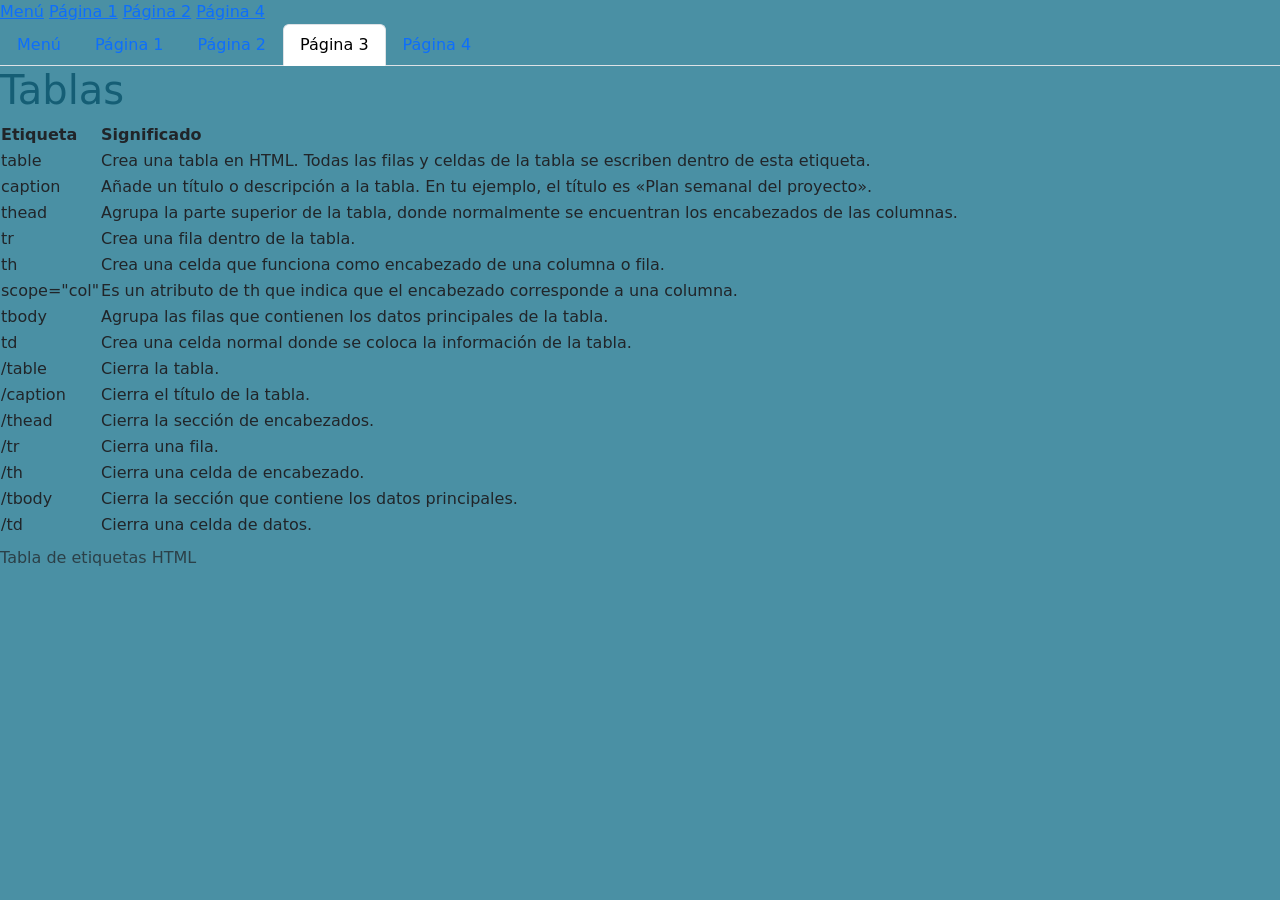
<file: Pag3.html>
<!doctype html>
<html lang="es">

    <head>
        <meta charset="utf-8">
        <meta name="viewport" content="width=device-width, initial-scale=1">
        <title>Página 3</title>
        <link rel="stylesheet" href="./CSS/estilos.css">
        <link href="https://cdn.jsdelivr.net/npm/bootstrap@5.3.8/dist/css/bootstrap.min.css" rel="stylesheet" integrity="sha384-sRIl4kxILFvY47J16cr9ZwB07vP4J8+LH7qKQnuqkuIAvNWLzeN8tE5YBujZqJLB" crossorigin="anonymous">

    </head>
    <body>
        <a href="./index.html">Menú</a>
        <a href="./Pag1.html">Página 1</a>
        <a href="./Pag2.html">Página 2</a>
        <a href="./Pag4.html">Página 4</a>

        <ul class="nav nav-tabs">
          <li class="nav-item">
              <a class="nav-link" href="./index.html">Menú</a>
          </li>
          <li class="nav-item">
              <a class="nav-link" href="./Pag1.html">Página 1</a>
          </li>
          <li class="nav-item">
              <a class="nav-link" href="./Pag2.html">Página 2</a>
          </li>
          <li class="nav-item">
              <a class="nav-link active" aria-current="page" href="./Pag3.html">Página 3</a>
          </li>
          <li class="nav-item">
              <a class="nav-link" href="./Pag4.html">Página 4</a>
          </li>
      </ul>

        <h1>
        Tablas
        </h1>

        <table>
            <caption>Tabla de etiquetas HTML</caption>
            <thead>
              <tr>
                <th scope="col">Etiqueta</th>
                <th scope="col">Significado</th>
              </tr>
            </thead>
            <tbody>
              <tr>
                <td>table</td>
                <td>Crea una tabla en HTML. Todas las filas y celdas de la tabla se escriben dentro de esta etiqueta.</td>
              </tr>
              <tr>
                <td>caption</td>
                <td>Añade un título o descripción a la tabla. En tu ejemplo, el título es «Plan semanal del proyecto».</td>
              </tr>
              <tr>
                <td>thead</td>
                <td>Agrupa la parte superior de la tabla, donde normalmente se encuentran los encabezados de las columnas.</td>
              </tr>
              <tr>
                <td>tr</td>
                <td>Crea una fila dentro de la tabla.</td>
              </tr>
              <tr>
                <td>th</td>
                <td>Crea una celda que funciona como encabezado de una columna o fila.</td>
              </tr>
              <tr>
                <td>scope="col"</td>
                <td>Es un atributo de th que indica que el encabezado corresponde a una columna.</td>
              </tr>
              <tr>
                <td>tbody</td>
                <td>Agrupa las filas que contienen los datos principales de la tabla.</td>
              </tr>
              <tr>
                <td>td</td>
                <td>Crea una celda normal donde se coloca la información de la tabla.</td>
              </tr>
              <tr>
                <td>/table</td>
                <td>Cierra la tabla.</td>
              </tr>
              <tr>
                <td>/caption</td>
                <td>Cierra el título de la tabla.</td>
              </tr>
              <tr>
                <td>/thead</td>
                <td>Cierra la sección de encabezados.</td>
              </tr>
              <tr>
                <td>/tr</td>
                <td>Cierra una fila.</td>
              </tr>
              <tr>
                <td>/th</td>
                <td>Cierra una celda de encabezado.</td>
              </tr>
              <tr>
                <td>/tbody</td>
                <td>Cierra la sección que contiene los datos principales.</td>
              </tr>
              <tr>
                <td>/td</td>
                <td>Cierra una celda de datos.</td>
              </tr>
            </tbody>
          </table>
    </body>
</file>
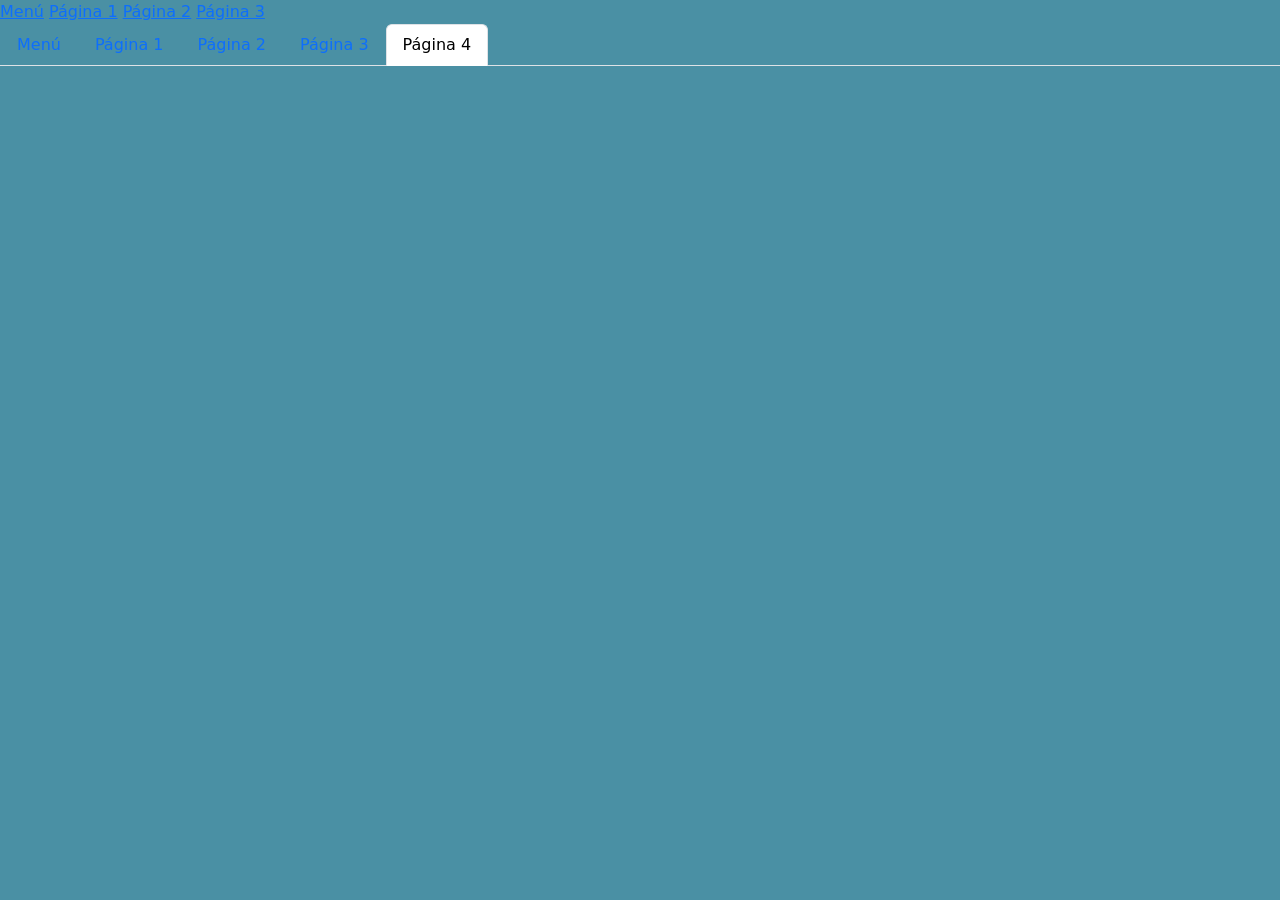
<file: Pag4.html>
<!doctype html>
<html lang="es">

    <head>
        <meta charset="utf-8">
        <meta name="viewport" content="width=device-width, initial-scale=1">
        <title>Página 3</title>
        <link rel="stylesheet" href="./CSS/estilos.css">
        <link href="https://cdn.jsdelivr.net/npm/bootstrap@5.3.8/dist/css/bootstrap.min.css" rel="stylesheet" integrity="sha384-sRIl4kxILFvY47J16cr9ZwB07vP4J8+LH7qKQnuqkuIAvNWLzeN8tE5YBujZqJLB" crossorigin="anonymous">

    </head>
    <body>
        <a href="./index.html">Menú</a>
        <a href="./Pag1.html">Página 1</a>
        <a href="./Pag2.html">Página 2</a>
        <a href="./Pag3.html">Página 3</a>

        <ul class="nav nav-tabs">
            <li class="nav-item">
                <a class="nav-link" href="./index.html">Menú</a>
            </li>
            <li class="nav-item">
                <a class="nav-link" href="./Pag1.html">Página 1</a>
            </li>
            <li class="nav-item">
                <a class="nav-link" href="./Pag2.html">Página 2</a>
            </li>
            <li class="nav-item">
                <a class="nav-link" href="./Pag3.html">Página 3</a>
            </li>
            <li class="nav-item">
                <a class="nav-link active" aria-current="page" href="./Pag4.html">Página 4</a>
            </li>
        </ul>

    <iframe 
    width="560" height="315" 
    src="https://www.youtube.com/embed/FDpPkarPEHM?si=CRsmSxzDNrGckCjM" 
    title="YouTube video player" 
    frameborder="0" 
    referrerpolicy="strict-origin-when-cross-origin"
    allow="accelerometer; autoplay; clipboard-write; encrypted-media; gyroscope; picture-in-picture; web-share" 
    allowfullscreen>
    </iframe>

    </body>
</file>
<file: CSS/estilos.css>
body {
  background-color: #4A90A4 !important;
  font-family: Arial, sans-serif;
  color: white;
}

h1 {
  color: #155e75 !important;
}

.tarjeta {
  border: 1px solid #2fac3a;
  padding: 1rem;
}
</file>
